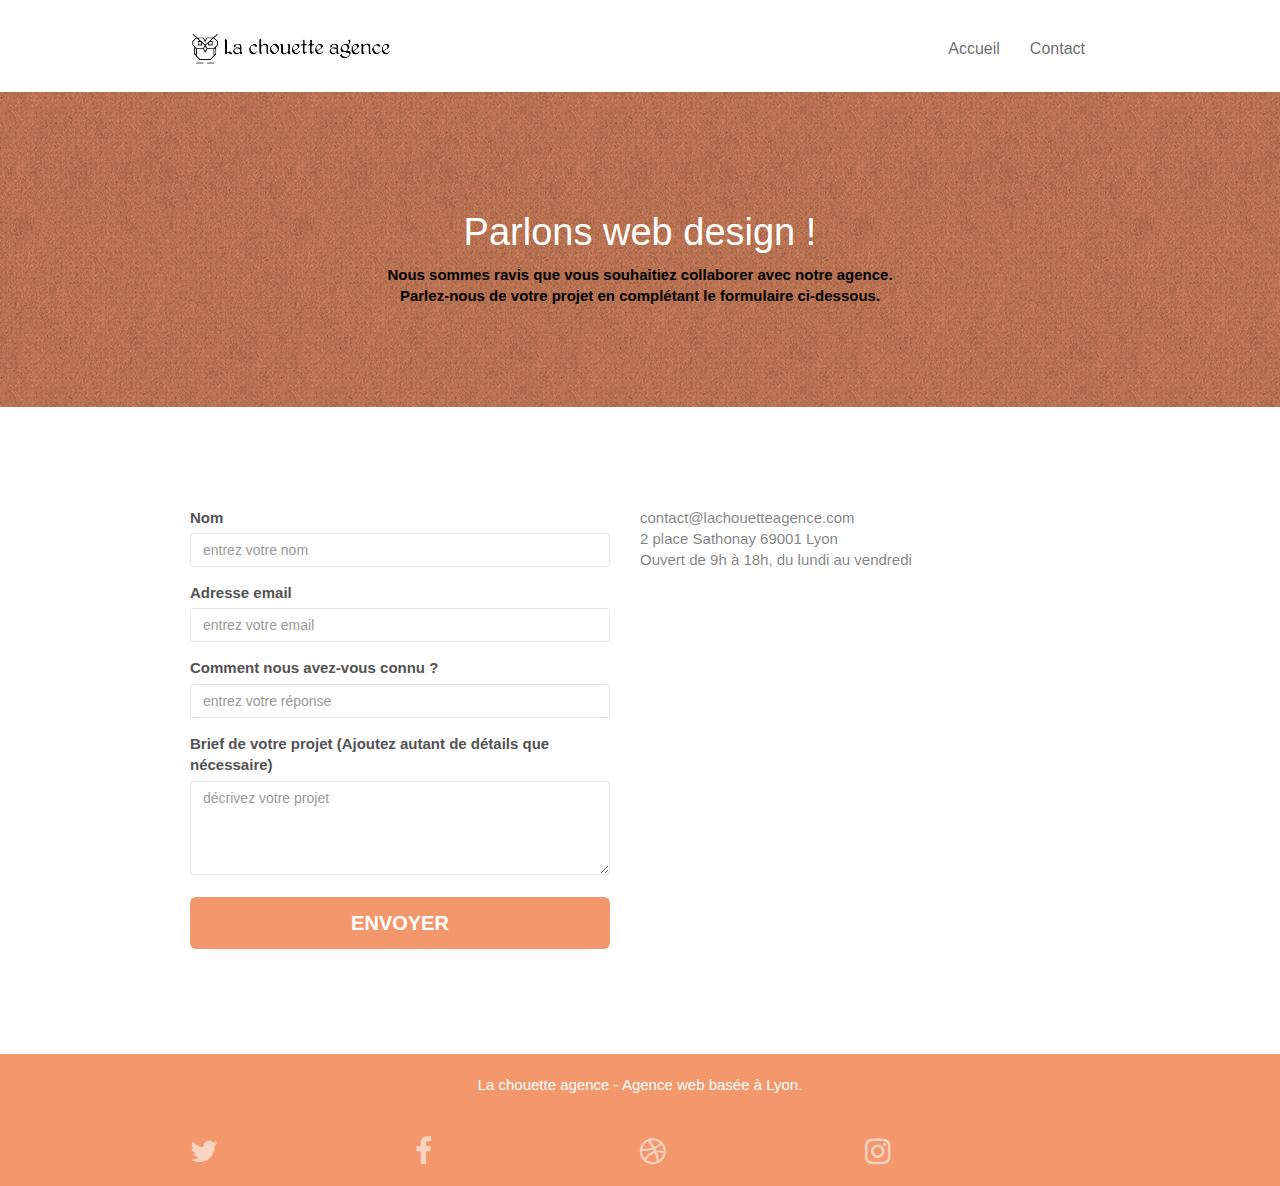
<file: modify/contact.html>
<!doctype html>
<html lang="fr">
<head>
    <meta charset="utf-8">
    <title>Contactez la Chouette Agence, entreprise de web design située à Lyon. </title>
    <meta name="robots" content="index, follow">
	<meta name="description" content="Entreprise web design située à Lyon, La Chouette Agence propose de vous accompagner dans vos projets de refonte et d'expertise de votre site web">
    <meta name="viewport" content="width=device-width, initial-scale=1.0, viewport-fit=cover">
    <link rel="shortcut icon" type="image/png" href="favicon.jpg">
	<link rel="canonical" href="https://manonwuilmot.github.io/La-chouette-agence/modify/la-chouette-agence.html/contact.html">
    
	<link rel="stylesheet" type="text/css" href="./css/bootstrap.css">
	<link rel="stylesheet" type="text/css" href="style.css">
	<link rel="stylesheet" type="text/css" href="./css/font-awesome.css">
	<link rel="stylesheet" type="text/css" href="./css/et-line.css">
	
    
	<script src="./js/jquery-2.1.0.js" defer ></script>
	<script src="./js/bootstrap.js" defer ></script>
	<script src="./js/blocs.js" defer ></script>
	<script src="./js/jqBootstrapValidation.js" defer ></script>
	<script src="./js/formHandler.js" defer ></script>
    
</head>
<body>

<div class="page-container">
    
<header class="bloc bgc-white l-bloc " id="bloc-0">
	<div class="container bloc-sm">
		<nav class="navbar row">
			<div class="navbar-header">
				<a class="navbar-brand" href="la-chouette-agence.html"><img src="img/la-chouette-agence.png" alt="La Chouette Agence, entreprise de web design située à Lyon" width="200" /></a>
				<nav id="nav-toggle" type="button" class="ui-navbar-toggle navbar-toggle" data-toggle="collapse" data-target=".navbar-1">
					<span class="sr-only"></span><span class="icon-bar"></span><span class="icon-bar"></span><span class="icon-bar"></span>
				</nav>
			</div>
			<div class="collapse navbar-collapse navbar-1 special-dropdown-nav">
				<ul class="site-navigation nav navbar-nav">
					<li>
						<a href="la-chouette-agence.html">Accueil</a>
					</li>
					<li>
						<a href="contact.html">Contact</a>
					</li>
				</ul>
			</div>
		</nav>
	</div>
</header>

<div class="bloc bg-dots-bg bg-repeat bgc-atomic-tangerine d-bloc bloc-bg-texture texture-paper" id="bloc-6">
	<div class="container bloc-lg">
		<div class="row">
			<div class="col-sm-12">
				<h1 class="text-center hero-bloc-text tc-white">
					Parlons web design !
				</h1>
				<p class="text-center mg-lg tight-width-whitespace">
					Nous sommes ravis que vous souhaitiez collaborer avec notre agence.<br>
					Parlez-nous de votre projet en complétant le formulaire ci-dessous.
				</p>
			</div>
		</div>
	</div>
</div>

<div class="bloc bgc-white l-bloc" id="bloc-7">
	<div class="container bloc-lg">
		<div class="row">
			<div class="col-sm-6">
				<form id="form_1">
					<div class="form-group">
						<label for="name">
							Nom
						</label>
						<input id="name" class="form-control" required placeholder="entrez votre nom" />
					</div>
					<div class="form-group">
						<label for="email">
							Adresse email
						</label>
						<input id="mail" class="form-control" type="email" required placeholder="entrez votre email" />
					</div>
					<div class="form-group">
						<label for="text">
							Comment nous avez-vous connu ?
						</label>
						<input class="form-control" type="text" required placeholder="entrez votre réponse" />
					</div>
					<div class="form-group">
						<label for="text">
							Brief de votre projet (Ajoutez autant de détails que nécessaire)<br>
						</label><textarea id="message" class="form-control" rows="4" cols="50" required placeholder="décrivez votre projet"></textarea>
					</div> 
					<button class="bloc-button btn btn-lg btn-block cta-hero btn-atomic-tangerine" type="submit">
						Envoyer
					</button>
				</form>
			</div>
			<div class="col-sm-6">
				<p>
					contact@lachouetteagence.com<br>2 place Sathonay 69001 Lyon<br>Ouvert de 9h à 18h, du lundi au vendredi<br>
				</p>
			</div>
		</div>
	</div>
</div>

<a class="bloc-button btn btn-d scrollToTop" onclick="scrollToTarget('1')"><span class="fa fa-chevron-up"></span></a>

<div class="bloc bgc-atomic-tangerine d-bloc" id="bloc-8">
	<div class="container bloc-sm">
		<div class="row">
			<div class="col-sm-12">
				<p class="text-center white">
					La chouette agence - Agence web basée à Lyon.<br>
				</p>
				<div class="row row-no-gutters social">
					<div class="col-sm-3">
						<div class="text-center">
							<a class="social" href="la-chouette-agence.html" alt="twitter de la Chouette Agence, entreprise de web design située à Lyon"><span class="fa fa-twitter icon-md"></span></a>
						</div>
					</div>
					<div class="col-sm-3">
						<div class="text-center">
							<a class="social" href="la-chouette-agence.html" alt="facebook de la Chouette Agence, entreprise de web design située à Lyon"><span class="fa fa-facebook icon-md"></span></a>
						</div>
					</div>
					<div class="col-sm-3">
						<div class="text-center">
							<a class="social" href="la-chouette-agence.html" alt="réseau social de la Chouette Agence, entreprise de web design située à Lyon"><span class="fa fa-dribbble icon-md"></span></a>
						</div>
					</div>
					<div class="col-sm-3">
						<div class="text-center">
							<a class="social" href="la-chouette-agence.html" alt="instagram de la Chouette Agence, entreprise de web design située à Lyon"><span class="fa fa-instagram icon-md"></span></a>
						</div>
					</div>
				</div>
			</div>
		</div>
	</div>
</div>
</div>

</body>
</html>
</file>
<file: modify/style.css>
body {
    margin: 0;
    padding: 0;
    background: #FFF;
    overflow-x: hidden;
    -webkit-font-smoothing: antialiased;
    -moz-osx-font-smoothing: grayscale;
}

a,
button {
    transition: all .3s ease-in-out;
    outline: none!important;
}

a:hover {
    text-decoration: none;
    cursor: pointer;
}

#page-loading-blocs-notifaction {
    position: fixed;
    top: 0;
    bottom: 0;
    width: 100%;
    z-index: 100000;
    background: #FFFFFF url("img/pageload-spinner.gif") no-repeat center center;
}

.bloc {
    width: 100%;
    clear: both;
    background: 50% 50% no-repeat;
    padding: 0 50px;
    -webkit-background-size: cover;
    -moz-background-size: cover;
    -o-background-size: cover;
    background-size: cover;
    position: relative;
}

.bloc .container {
    padding-left: 0;
    padding-right: 0;
}

.bloc-lg {
    padding: 100px 50px;
}

.bloc-md {
    padding: 50px;
}

.bloc-sm {
    padding: 20px 50px;
}

.bg-center,
.bg-l-edge,
.bg-r-edge,
.bg-t-edge,
.bg-b-edge,
.bg-tl-edge,
.bg-bl-edge,
.bg-tr-edge,
.bg-br-edge,
.bg-repeat {
    -webkit-background-size: auto!important;
    -moz-background-size: auto!important;
    -o-background-size: auto!important;
    background-size: auto!important;
}

.bg-repeat {
    background: repeat;
}

.bg-t-edge {
    background: top no-repeat;
}

.bloc-bg-texture::before {
    content: "";
    background-size: 2px 2px;
    position: absolute;
    top: 0;
    bottom: 0;
    left: 0;
    right: 0;
}

.texture-paper::before {
    background: url("img/texture-paper.png");
    background-size: 280px 280px;
}

.b-parallax {
    background-attachment: fixed;
}

.d-bloc {
    color: rgb(255, 255, 255);
}

.d-bloc button:hover {
    color: rgba(255, 255, 255, .9);
}

.d-bloc .icon-round,
.d-bloc .icon-square,
.d-bloc .icon-rounded,
.d-bloc .icon-semi-rounded-a,
.d-bloc .icon-semi-rounded-b {
    border-color: rgba(255, 255, 255, .9);
}

.d-bloc .divider-h span {
    border-color: rgba(255, 255, 255, .2);
}

.d-bloc .a-btn,
.d-bloc .navbar a,
.d-bloc .navbar-brand,
.d-bloc a .icon-sm,
.d-bloc a .icon-md,
.d-bloc a .icon-lg,
.d-bloc a .icon-xl,
.d-bloc h1 a,
.d-bloc h2 a,
.d-bloc h3 a,
.d-bloc h4 a,
.d-bloc h5 a,
.d-bloc h6 a,
.d-bloc p a {
    color: rgba(255, 255, 255, .6);
}

.d-bloc .a-btn:hover,
.d-bloc .navbar a:hover,
.d-bloc .navbar-brand:hover,
.d-bloc a:hover .icon-sm,
.d-bloc a:hover .icon-md,
.d-bloc a:hover .icon-lg,
.d-bloc a:hover .icon-xl,
.d-bloc h1 a:hover,
.d-bloc h2 a:hover,
.d-bloc h3 a:hover,
.d-bloc h4 a:hover,
.d-bloc h5 a:hover,
.d-bloc h6 a:hover,
.d-bloc p a:hover {
    color: rgba(255, 255, 255, 1);
}

.d-bloc .navbar-toggle .icon-bar {
    background: rgba(255, 255, 255, 1);
}

.d-bloc .btn-wire,
.d-bloc .btn-wire:hover {
    color: rgba(255, 255, 255, 1);
    border-color: rgba(255, 255, 255, 1);
}

.d-bloc .panel {
    color: rgba(0, 0, 0, .5);
}

.d-bloc .panel button:hover {
    color: rgba(0, 0, 0, .7);
}

.d-bloc .panel icon {
    border-color: rgba(0, 0, 0, .7);
}

.d-bloc .panel .divider-h span {
    border-color: rgba(0, 0, 0, .1);
}

.d-bloc .panel .a-btn {
    color: rgba(0, 0, 0, .6);
}

.d-bloc .panel .a-btn:hover {
    color: rgba(0, 0, 0, 1);
}

.d-bloc .panel .btn-wire,
.d-bloc .panel .btn-wire:hover {
    color: rgba(0, 0, 0, .7);
    border-color: rgba(0, 0, 0, .3);
}

.d-bloc .panel,
.l-bloc {
    color: rgba(0, 0, 0, .5);
}

.d-bloc .panel button:hover,
.l-bloc button:hover {
    color: rgba(0, 0, 0, .7);
}

.l-bloc .icon-round,
.l-bloc .icon-square,
.l-bloc .icon-rounded,
.l-bloc .icon-semi-rounded-a,
.l-bloc .icon-semi-rounded-b {
    border-color: rgba(0, 0, 0, .7);
}

.d-bloc .panel .divider-h span,
.l-bloc .divider-h span {
    border-color: rgba(0, 0, 0, .1);
}

.d-bloc .panel .a-btn,
.l-bloc .a-btn,
.l-bloc .navbar a,
.l-bloc .navbar-brand,
.l-bloc a .icon-sm,
.l-bloc a .icon-md,
.l-bloc a .icon-lg,
.l-bloc a .icon-xl,
.l-bloc h1 a,
.l-bloc h2 a,
.l-bloc h3 a,
.l-bloc h4 a,
.l-bloc h5 a,
.l-bloc h6 a,
.l-bloc p a {
    color: rgba(0, 0, 0, .6);
}

.d-bloc .panel .a-btn:hover,
.l-bloc .a-btn:hover,
.l-bloc .navbar a:hover,
.l-bloc .navbar-brand:hover,
.l-bloc a:hover .icon-sm,
.l-bloc a:hover .icon-md,
.l-bloc a:hover .icon-lg,
.l-bloc a:hover .icon-xl,
.l-bloc h1 a:hover,
.l-bloc h2 a:hover,
.l-bloc h3 a:hover,
.l-bloc h4 a:hover,
.l-bloc h5 a:hover,
.l-bloc h6 a:hover,
.l-bloc p a:hover {
    color: rgba(0, 0, 0, 1);
}

.l-bloc .navbar-toggle .icon-bar {
    color: rgba(0, 0, 0, .6);
}

.d-bloc .panel .btn-wire,
.d-bloc .panel .btn-wire:hover,
.l-bloc .btn-wire,
.l-bloc .btn-wire:hover {
    color: rgba(0, 0, 0, .7);
    border-color: rgba(0, 0, 0, .3);
}

.voffset {
    margin-top: 30px;
}

.voffset-lg {
    margin-top: 80px;
}

.row-no-gutters {
    margin-right: 0;
    margin-left: 0;
}

.row.row-no-gutters > [class^="col-"],
.row.row-no-gutters > [class*=" col-"] {
    padding-right: 0;
    padding-left: 0;
}

#bloc-1-hero h1 {
    font-size: 5rem;
}

.navbar {
    margin-bottom: 0;
    z-index: 1;
}

.navbar-brand {
    height: auto;
    padding: 3px 15px;
    font-size: 25px;
    font-weight: normal;
    font-weight: 600;
    line-height: 44px;
}

.navbar-brand img {
    max-height: 200px;
    margin: 0 5px 0 0;
    display: inline;
}

.navbar-brand img[src$=svg] {
    min-width: 100px;
}

.nav-center .navbar-brand img {
    margin: 0;
}

.navbar .nav {
    padding-top: 2px;
    margin-right: -16px;
    float: right;
    z-index: 1;
}

.nav > li {
    float: left;
    margin-top: 4px;
    font-size: 16px;
}

.navbar-nav .open .dropdown-menu > li > a {
    text-align: inherit;
}

.nav > li a:hover,
.nav > li a:focus {
    background: transparent;
}

.navbar-toggle {
    margin: 10px 10px 0 0;
    border: 0px;
}

.navbar-toggle:hover {
    background: transparent!important;
}

.navbar-toggle .icon-bar {
    background-color: rgba(0, 0, 0, .5);
    width: 26px;
}

.nav-invert .navbar .nav {
    float: left;
}

.nav-invert .navbar-header,
.nav-invert .navbar-brand {
    float: right;
    position: relative;
    z-index: 2;
}

@media (min-width: 768px) {
    .site-navigation {
        position: absolute;
        top: 50%;
        right: 20px;
        transform: translate(0, -50%);
        -webkit-transform: translateY(-50%);
    }
    .nav > li .dropdown-menu a,
    .nav > li .dropdown-menu a:hover {
        color: #484848;
    }
    .nav-invert .site-navigation {
        left: 0;
        right: 0;
    }
    .nav-center {
        text-align: center;
    }
    .nav-center .navbar-header {
        width: 100%;
    }
    .nav-center .navbar-header,
    .nav-center .navbar-brand,
    .nav-center .nav > li {
        float: none;
        display: inline-block;
    }
    .nav-center .site-navigation {
        position: relative;
        width: 100%;
        right: 0;
        margin-right: 0px;
        margin-top: 20px;
    }
    .nav-center.mini-nav .navbar-toggle {
        float: none;
        margin: 10px auto 0;
    }
}

.nav > li > .dropdown a {
    background: none!important;
    display: block;
    padding: 14px 15px;
}

nav .caret {
    margin: 0 5px;
}

.dropdown-menu .dropdown-menu {
    top: -8px;
    left: 100%;
}

.dropdown-menu .dropmenu-flow-right {
    top: 100%;
    left: 0;
    margin-left: -1px;
    border-top-left-radius: 0;
    border-top-right-radius: 0;
}

.dropdown-menu .dropdown span {
    border: 4px solid black;
    border-top-color: transparent;
    border-right-color: transparent;
    border-bottom-color: transparent;
    margin: 6px -5px 0 0!important;
    float: right;
}

.mg-md {
    margin-top: 10px;
    margin-bottom: 20px;
}

.mg-lg {
    margin-top: 10px;
    margin-bottom: 40px;
}

.btn {
    margin: 0 5px 5px 0;
}

.btn.pull-right {
    margin: 0 0 5px 5px;
}

.btn-d,
.btn-d:hover,
.btn-d:focus {
    color: #FFF;
    background: rgba(0, 0, 0, .3);
}

button {
    outline: none!important;
}

.btn-rd {
    border-radius: 40px;
}

.btn-clean {
    border: 1px solid rgba(0, 0, 0, .08);
    border-bottom-color: rgba(0, 0, 0, .1);
    text-shadow: 0 1px 0 rgba(0, 0, 1, .1);
    box-shadow: 0 1px 3px rgba(0, 0, 1, .25), inset 0 1px 0 0 rgba(255, 255, 255, .15);
}

.icon-md {
    font-size: 30px!important;
}

.icon-lg {
    font-size: 60px!important;
}

.sm-shadow {
    text-shadow: 0 1px 2px rgba(0, 0, 0, .3);
}

.panel-sq,
.panel-sq .panel-heading,
.panel-sq .panel-footer {
    border-radius: 0;
}

.panel-rd {
    border-radius: 30px;
}

.panel-rd .panel-heading {
    border-radius: 29px 29px 0 0;
}

.panel-rd .panel-footer {
    border-radius: 0 0 29px 29px;
}

.form-control {
    border-color: rgba(0, 0, 0, .1);
    box-shadow: none;
}

.scrollToTop {
    width: 40px;
    height: 40px;
    position: fixed;
    bottom: 20px;
    right: 20px;
    opacity: 0;
    z-index: 500;
    transition: all .3s ease-in-out;
}

.scrollToTop span {
    margin-top: 6px;
}

.showScrollTop {
    font-size: 14px;
    opacity: 1;
}

a[data-lightbox] {
    position: relative;
    display: block;
    text-align: center;
}

a[data-lightbox]:hover::before {
    content: "+";
    font-family: "HelveticaNeue-Light", "Helvetica Neue Light", "Helvetica Neue", Helvetica, Arial;
    font-size: 32px;
    width: 50px;
    height: 50px;
    margin-left: -25px;
    border-radius: 50%;
    background: rgba(0, 0, 0, .6);
    color: #FFF;
    font-weight: 100;
    z-index: 1;
    position: absolute;
    top: 50%;
    transform: translateY(-50%);
    -webkit-transform: translateY(-50%);
}

a[data-lightbox]:hover img {
    opacity: 0.6;
    -webkit-animation-fill-mode: none;
    animation-fill-mode: none;
}

#lightbox-modal {
    display: flex;
    align-items: center;
}

#lightbox-modal .modal-dialog {
    width: 90%;
    max-width: 900px;
    margin: 0 auto 0;
}

#lightbox-modal .modal-dialog img {
    max-height: 90vh;
    margin: 0 auto;
}

.lightbox-caption {
    padding: 20px;
    color: #FFF;
    background: rgba(0, 0, 0, .5);
    position: absolute;
    left: 15px;
    right: 15px;
    bottom: 5px;
}

.close-lightbox {
    color: #FFF;
    font-size: 30px;
    position: absolute;
    top: 20px;
    right: 20px;
    z-index: 20;
    background: rgba(0, 0, 0, .5);
    border: none;
    line-height: 30px;
    padding: 0 9px 5px;
    opacity: 0.3;
}

.close-lightbox:hover,
.next-lightbox:hover,
.prev-lightbox:hover {
    opacity: 1.0;
    color: #FFF;
}

.next-lightbox,
.prev-lightbox {
    font-size: 20px;
    color: rgba(255, 255, 255, .9);
    background: rgba(0, 0, 0, .5);
    transition: all .2s ease-in-out;
    position: absolute;
    top: 45%;
    z-index: 1;
    opacity: 0.4;
}

.next-lightbox {
    padding: 6px 8px 1px 13px;
    right: 25px;
}

.prev-lightbox {
    padding: 6px 13px 1px 10px;
    left: 25px;
}

.snapshot-lb .modal-body {
    padding-bottom: 45px;
}

.snapshot-lb .lightbox-caption {
    padding: 0;
    color: rgba(0, 0, 0, .5);
    background: none;
}

h1,
h2,
h3,
h4,
h5,
h6,
p,
label,
.btn,
a {
    font-family: "helvetica";
    font-weight: 400;
}

.container {
    max-width: 900px;
}

.hero-bloc-text {
    font-size: 38px;
}

.hero-bloc-text-sub {
    font-size: 36px;
}

.statement-bloc-text {
    line-height: 26px;
    font-style: italic;
    font-size: 20px;
    text-align: center;
    font-weight: lighter;
    max-width: 520px;
    margin: auto auto auto auto;
}

p {
    font-size: 1.5rem;
}

.tight-width-whitespace {
    
    margin: auto auto auto auto;
    color: black;
    font-weight: 700;
}

.h1 {
    font-size: 20px;
    font-family: "Open Sans";
}

.cta-hero {
    margin-top: 22px;
    color: #FFFFFF!important;
    text-transform: uppercase;
    padding: 12px 28px 12px 28px;
    font-size: 2rem;
    font-weight: 900;
}

.social {
    width: 100%;
    display: flex;
    flex-direction: row;
    justify-content: space-between;
    align-items: center;
    margin: auto auto auto auto;
}

h2 {
    font-size: 3rem;
    line-height: 1.4em;
}

h3 {
    font-size: 2rem;
    text-transform: uppercase;
    font-weight: 700;
    color: #333333!important;
}

.med-width-whitespace {
    max-width: 800px;
    margin: auto auto auto auto;
    box-shadow: 0px 0px 0px #000000;
}



h4 {
    color: #333333!important;
}

.icons {
    margin-bottom: 14px;
    margin-top: 24px;
}

.white {
    color: #FFFFFF!important;
}

.portfolio-thumb {
    margin-bottom: 24px;
}

.portfolio-row {
    margin-bottom: 44px;
    margin-top: 50px;
}

.avatar {
    box-shadow: 0px 4px 9px rgba(0, 0, 0, 0.3);
}

.black-background {
    background-color: rgba(165, 147, 99, 0.7);
    padding: 40px 40px 40px 40px;
}

.bold-link {
    font-weight: 900;
    text-decoration: underline!important;
}

.bgc-white {
    background-color: #FFFFFF;
}

.bgc-dark-slate-blue {
    background-color: #364577;
}

.bgc-atomic-tangerine {
    background-color: #F3976C;
}



.btn-atomic-tangerine {
    background: #F3976C;
    color: #FFFFFF!important;
}

.btn-atomic-tangerine:hover {
    background: #c27956!important;
    color: #FFFFFF!important;
}

.ltc-white {
    color: #FFFFFF!important;
}
.tc-white{
    color:#FFFFFF;
    
}

.ltc-white:hover {
    color: #cccccc!important;
}

.ltc-atomic-tangerine {
    color: #F3976C!important;
}

.ltc-atomic-tangerine:hover {
    color: #c27956!important;
}

.icon-dark-slate-blue {
    color: #364577!important;
    border-color: #364577!important;
}

.bg-dots-bg {
    background-image: url("img/dots-bg.png");
}

.bg-lines-h2-bg {
    background-image: url("img/lines-h2-bg.png");
}

.bg-banniere {
    background-image: url("img/la-chouette-agence-banniere.jpg");
}

.bg-presentation {
    background-image: url("img/image-de-presentation.bmp");
}

@media (max-width: 1024px) {
    .bloc {
        padding-left: 20px;
        padding-right: 20px;
    }
    .bloc.full-width-bloc,
    .bloc-tile-2.full-width-bloc .container,
    .bloc-tile-3.full-width-bloc .container,
    .bloc-tile-4.full-width-bloc .container {
        padding-left: 0;
        padding-right: 0;
    }
}

@media (max-width: 992px) and (min-width: 768px) {
    .navbar .nav {
        max-width: 80%
    }
    .nav-center.navbar .nav {
        max-width: 100%
    }
}

@media only screen and (min-device-width: 768px) and (max-device-width: 1024px) and (orientation: landscape) {
    .b-parallax {
        background-attachment: scroll;
    }
}

@media only screen and (min-device-width: 1024px) and (max-device-width: 1366px) and (-webkit-min-device-pixel-ratio: 1.5) {
    .b-parallax {
        background-attachment: scroll;
    }
}

@media (max-width: 991px) {
    .container {
        width: 100%;
    }
    .b-parallax {
        background-attachment: scroll;
    }
    .page-container,
    #hero-bloc {
        overflow-x: hidden;
        position: relative;
    }
    .bloc {
        padding-left: constant(safe-area-inset-left);
        padding-right: constant(safe-area-inset-right);
    }
    .bloc-group,
    .bloc-group .bloc {
        display: block;
        width: 100%;
    }
    .bloc-fill-screen .fill-bloc-top-edge,
    .bloc-fill-screen .fill-bloc-bottom-edge {
        padding: 0 20px;
        padding-left: constant(safe-area-inset-left);
        padding-right: constant(safe-area-inset-right);
    }
}

@media (max-width: 767px) {
    .page-container {
        overflow-x: hidden;
        position: relative;
    }
    h1,
    h2,
    h3,
    h4,
    h5,
    h6,
    p,
    #disqus_thread {
        padding-left: 10px!important;
        padding-right: 10px!important;
    }
    .b-parallax {
        background-attachment: scroll;
    }
    .navbar .nav {
        padding-top: 0;
        border-top: 1px solid rgba(0, 0, 0, .2);
        float: none!important;
    }
    .navbar.row {
        margin-left: 0;
        margin-right: 0;
    }
    .site-navigation {
        position: inherit;
        transform: none;
        -webkit-transform: none;
        -ms-transform: none;
    }
    .nav > li {
        margin-top: 0;
        border-bottom: 1px solid rgba(0, 0, 0, .1);
        background: rgba(0, 0, 0, .05);
        text-align: left;
        padding-left: 15px;
        width: 100%;
    }
    .nav > li:hover {
        background: rgba(0, 0, 0, .08);
    }
    .dropdown .dropdown a .caret {
        float: none;
        margin: 5px 0 0 10px!important;
        border: 4px solid black;
        border-bottom-color: transparent;
        border-right-color: transparent;
        border-left-color: transparent;
    }
    #hero-bloc .navbar .nav {
        background: rgba(0, 0, 0, .8);
    }
    #hero-bloc .navbar .nav a {
        color: rgba(255, 255, 255, .6);
    }
    .hero {
        padding: 50px 0;
    }
    .hero-nav {
        left: -1px;
        right: -1px;
    }
    .navbar-collapse {
        padding: 0;
        overflow-x: hidden;
        -webkit-box-shadow: none;
        box-shadow: none;
    }
    .navbar-brand img {
        max-height: 40px;
        width: auto;
    }
    .nav-invert .navbar-header {
        float: none;
        width: 100%;
    }
    .nav-invert .navbar-toggle {
        float: left;
        margin-left: 10px;
    }
    .bloc {
        padding-left: 0;
        padding-right: 0;
    }
    .bloc-xxl,
    .bloc-xl,
    .bloc-lg {
        padding: 40px 0;
    }
    .bloc-sm,
    .bloc-md {
        padding-left: 0;
        padding-right: 0;
    }
    .bloc-tile-2 .container,
    .bloc-tile-3 .container,
    .bloc-tile-4 .container,
    .bloc-fill-screen .fill-bloc-top-edge,
    .bloc-fill-screen .fill-bloc-bottom-edge {
        padding-left: 0;
        padding-right: 0;
    }
    .a-block {
        padding: 0 10px;
    }
    .btn-dwn {
        display: none;
    }
    .voffset {
        margin-top: 5px;
    }
    .voffset-md {
        margin-top: 20px;
    }
    .voffset-lg {
        margin-top: 30px;
    }
    form {
        padding: 5px;
    }
    .close-lightbox {
        display: inline-block;
    }
    .blocsapp-device-iphone5 {
        background-size: 216px 425px;
        padding-top: 60px;
        width: 216px;
        height: 425px;
    }
    .blocsapp-device-iphone5 img {
        width: 180px;
        height: 320px;
    }
}

@media (max-width: 400px) {
    .bloc {
        padding-left: 0;
        padding-right: 0;
    }
}

@media (max-width: 767px) {
    .bloc-mob-center-text {
        text-align: center;
    }
}

#citation-text{
    font-family: "Helvetica", sans-serif;
    font-size: 2rem;
}
#citation-auteur{
    font-family: "Helvetica", sans-serif;
    font-size: 1.5rem;
}

.social{
    margin-top: 20px;
    width: 100%;
    display: flex;
    flex-direction: row;
    justify-content: space-between;
    align-items: center;
}
ul{
    list-style-type: none;
    padding-left: 0;
}
label{
    font-size : 1.5rem;
    font-weight: 700;
    color: rgb(83, 83, 83);
}
</file>
<file: modify/css/et-line.css>
@font-face {
    font-family: et-line;
    src: url(../fonts/et-line.eot);
    src: url(../fonts/et-line.eot?#iefix) format('embedded-opentype'), url(../fonts/et-line.woff) format('woff'), url(../fonts/et-line.ttf) format('truetype'), url(../fonts/et-line.svg#et-line) format('svg');
    font-weight: 400;
    font-style: normal
}

.et-icon-adjustments,
.et-icon-alarmclock,
.et-icon-anchor,
.et-icon-aperture,
.et-icon-attachment,
.et-icon-bargraph,
.et-icon-basket,
.et-icon-beaker,
.et-icon-bike,
.et-icon-book-open,
.et-icon-briefcase,
.et-icon-browser,
.et-icon-calendar,
.et-icon-camera,
.et-icon-caution,
.et-icon-chat,
.et-icon-circle-compass,
.et-icon-clipboard,
.et-icon-clock,
.et-icon-cloud,
.et-icon-compass,
.et-icon-desktop,
.et-icon-dial,
.et-icon-document,
.et-icon-documents,
.et-icon-download,
.et-icon-dribbble,
.et-icon-edit,
.et-icon-envelope,
.et-icon-expand,
.et-icon-facebook,
.et-icon-flag,
.et-icon-focus,
.et-icon-gears,
.et-icon-genius,
.et-icon-gift,
.et-icon-global,
.et-icon-globe,
.et-icon-googleplus,
.et-icon-grid,
.et-icon-happy,
.et-icon-hazardous,
.et-icon-heart,
.et-icon-hotairballoon,
.et-icon-hourglass,
.et-icon-key,
.et-icon-laptop,
.et-icon-layers,
.et-icon-lifesaver,
.et-icon-lightbulb,
.et-icon-linegraph,
.et-icon-linkedin,
.et-icon-lock,
.et-icon-magnifying-glass,
.et-icon-map,
.et-icon-map-pin,
.et-icon-megaphone,
.et-icon-mic,
.et-icon-mobile,
.et-icon-newspaper,
.et-icon-notebook,
.et-icon-paintbrush,
.et-icon-paperclip,
.et-icon-pencil,
.et-icon-phone,
.et-icon-picture,
.et-icon-pictures,
.et-icon-piechart,
.et-icon-presentation,
.et-icon-pricetags,
.et-icon-printer,
.et-icon-profile-female,
.et-icon-profile-male,
.et-icon-puzzle,
.et-icon-quote,
.et-icon-recycle,
.et-icon-refresh,
.et-icon-ribbon,
.et-icon-rss,
.et-icon-sad,
.et-icon-scissors,
.et-icon-scope,
.et-icon-search,
.et-icon-shield,
.et-icon-speedometer,
.et-icon-strategy,
.et-icon-streetsign,
.et-icon-tablet,
.et-icon-target,
.et-icon-telescope,
.et-icon-toolbox,
.et-icon-tools,
.et-icon-tools-2,
.et-icon-trophy,
.et-icon-tumblr,
.et-icon-twitter,
.et-icon-upload,
.et-icon-video,
.et-icon-wallet,
.et-icon-wine {
    font-family: et-line;
    speak: none;
    font-style: normal;
    font-weight: 400;
    font-variant: normal;
    text-transform: none;
    line-height: 1;
    -webkit-font-smoothing: antialiased;
    -moz-osx-font-smoothing: grayscale;
    display: inline-block
}

.et-icon-mobile:before {
    content: "\e000"
}

.et-icon-laptop:before {
    content: "\e001"
}

.et-icon-desktop:before {
    content: "\e002"
}

.et-icon-tablet:before {
    content: "\e003"
}

.et-icon-phone:before {
    content: "\e004"
}

.et-icon-document:before {
    content: "\e005"
}

.et-icon-documents:before {
    content: "\e006"
}

.et-icon-search:before {
    content: "\e007"
}

.et-icon-clipboard:before {
    content: "\e008"
}

.et-icon-newspaper:before {
    content: "\e009"
}

.et-icon-notebook:before {
    content: "\e00a"
}

.et-icon-book-open:before {
    content: "\e00b"
}

.et-icon-browser:before {
    content: "\e00c"
}

.et-icon-calendar:before {
    content: "\e00d"
}

.et-icon-presentation:before {
    content: "\e00e"
}

.et-icon-picture:before {
    content: "\e00f"
}

.et-icon-pictures:before {
    content: "\e010"
}

.et-icon-video:before {
    content: "\e011"
}

.et-icon-camera:before {
    content: "\e012"
}

.et-icon-printer:before {
    content: "\e013"
}

.et-icon-toolbox:before {
    content: "\e014"
}

.et-icon-briefcase:before {
    content: "\e015"
}

.et-icon-wallet:before {
    content: "\e016"
}

.et-icon-gift:before {
    content: "\e017"
}

.et-icon-bargraph:before {
    content: "\e018"
}

.et-icon-grid:before {
    content: "\e019"
}

.et-icon-expand:before {
    content: "\e01a"
}

.et-icon-focus:before {
    content: "\e01b"
}

.et-icon-edit:before {
    content: "\e01c"
}

.et-icon-adjustments:before {
    content: "\e01d"
}

.et-icon-ribbon:before {
    content: "\e01e"
}

.et-icon-hourglass:before {
    content: "\e01f"
}

.et-icon-lock:before {
    content: "\e020"
}

.et-icon-megaphone:before {
    content: "\e021"
}

.et-icon-shield:before {
    content: "\e022"
}

.et-icon-trophy:before {
    content: "\e023"
}

.et-icon-flag:before {
    content: "\e024"
}

.et-icon-map:before {
    content: "\e025"
}

.et-icon-puzzle:before {
    content: "\e026"
}

.et-icon-basket:before {
    content: "\e027"
}

.et-icon-envelope:before {
    content: "\e028"
}

.et-icon-streetsign:before {
    content: "\e029"
}

.et-icon-telescope:before {
    content: "\e02a"
}

.et-icon-gears:before {
    content: "\e02b"
}

.et-icon-key:before {
    content: "\e02c"
}

.et-icon-paperclip:before {
    content: "\e02d"
}

.et-icon-attachment:before {
    content: "\e02e"
}

.et-icon-pricetags:before {
    content: "\e02f"
}

.et-icon-lightbulb:before {
    content: "\e030"
}

.et-icon-layers:before {
    content: "\e031"
}

.et-icon-pencil:before {
    content: "\e032"
}

.et-icon-tools:before {
    content: "\e033"
}

.et-icon-tools-2:before {
    content: "\e034"
}

.et-icon-scissors:before {
    content: "\e035"
}

.et-icon-paintbrush:before {
    content: "\e036"
}

.et-icon-magnifying-glass:before {
    content: "\e037"
}

.et-icon-circle-compass:before {
    content: "\e038"
}

.et-icon-linegraph:before {
    content: "\e039"
}

.et-icon-mic:before {
    content: "\e03a"
}

.et-icon-strategy:before {
    content: "\e03b"
}

.et-icon-beaker:before {
    content: "\e03c"
}

.et-icon-caution:before {
    content: "\e03d"
}

.et-icon-recycle:before {
    content: "\e03e"
}

.et-icon-anchor:before {
    content: "\e03f"
}

.et-icon-profile-male:before {
    content: "\e040"
}

.et-icon-profile-female:before {
    content: "\e041"
}

.et-icon-bike:before {
    content: "\e042"
}

.et-icon-wine:before {
    content: "\e043"
}

.et-icon-hotairballoon:before {
    content: "\e044"
}

.et-icon-globe:before {
    content: "\e045"
}

.et-icon-genius:before {
    content: "\e046"
}

.et-icon-map-pin:before {
    content: "\e047"
}

.et-icon-dial:before {
    content: "\e048"
}

.et-icon-chat:before {
    content: "\e049"
}

.et-icon-heart:before {
    content: "\e04a"
}

.et-icon-cloud:before {
    content: "\e04b"
}

.et-icon-upload:before {
    content: "\e04c"
}

.et-icon-download:before {
    content: "\e04d"
}

.et-icon-target:before {
    content: "\e04e"
}

.et-icon-hazardous:before {
    content: "\e04f"
}

.et-icon-piechart:before {
    content: "\e050"
}

.et-icon-speedometer:before {
    content: "\e051"
}

.et-icon-global:before {
    content: "\e052"
}

.et-icon-compass:before {
    content: "\e053"
}

.et-icon-lifesaver:before {
    content: "\e054"
}

.et-icon-clock:before {
    content: "\e055"
}

.et-icon-aperture:before {
    content: "\e056"
}

.et-icon-quote:before {
    content: "\e057"
}

.et-icon-scope:before {
    content: "\e058"
}

.et-icon-alarmclock:before {
    content: "\e059"
}

.et-icon-refresh:before {
    content: "\e05a"
}

.et-icon-happy:before {
    content: "\e05b"
}

.et-icon-sad:before {
    content: "\e05c"
}

.et-icon-facebook:before {
    content: "\e05d"
}

.et-icon-twitter:before {
    content: "\e05e"
}

.et-icon-googleplus:before {
    content: "\e05f"
}

.et-icon-rss:before {
    content: "\e060"
}

.et-icon-tumblr:before {
    content: "\e061"
}

.et-icon-linkedin:before {
    content: "\e062"
}

.et-icon-dribbble:before {
    content: "\e063"
}
</file>
